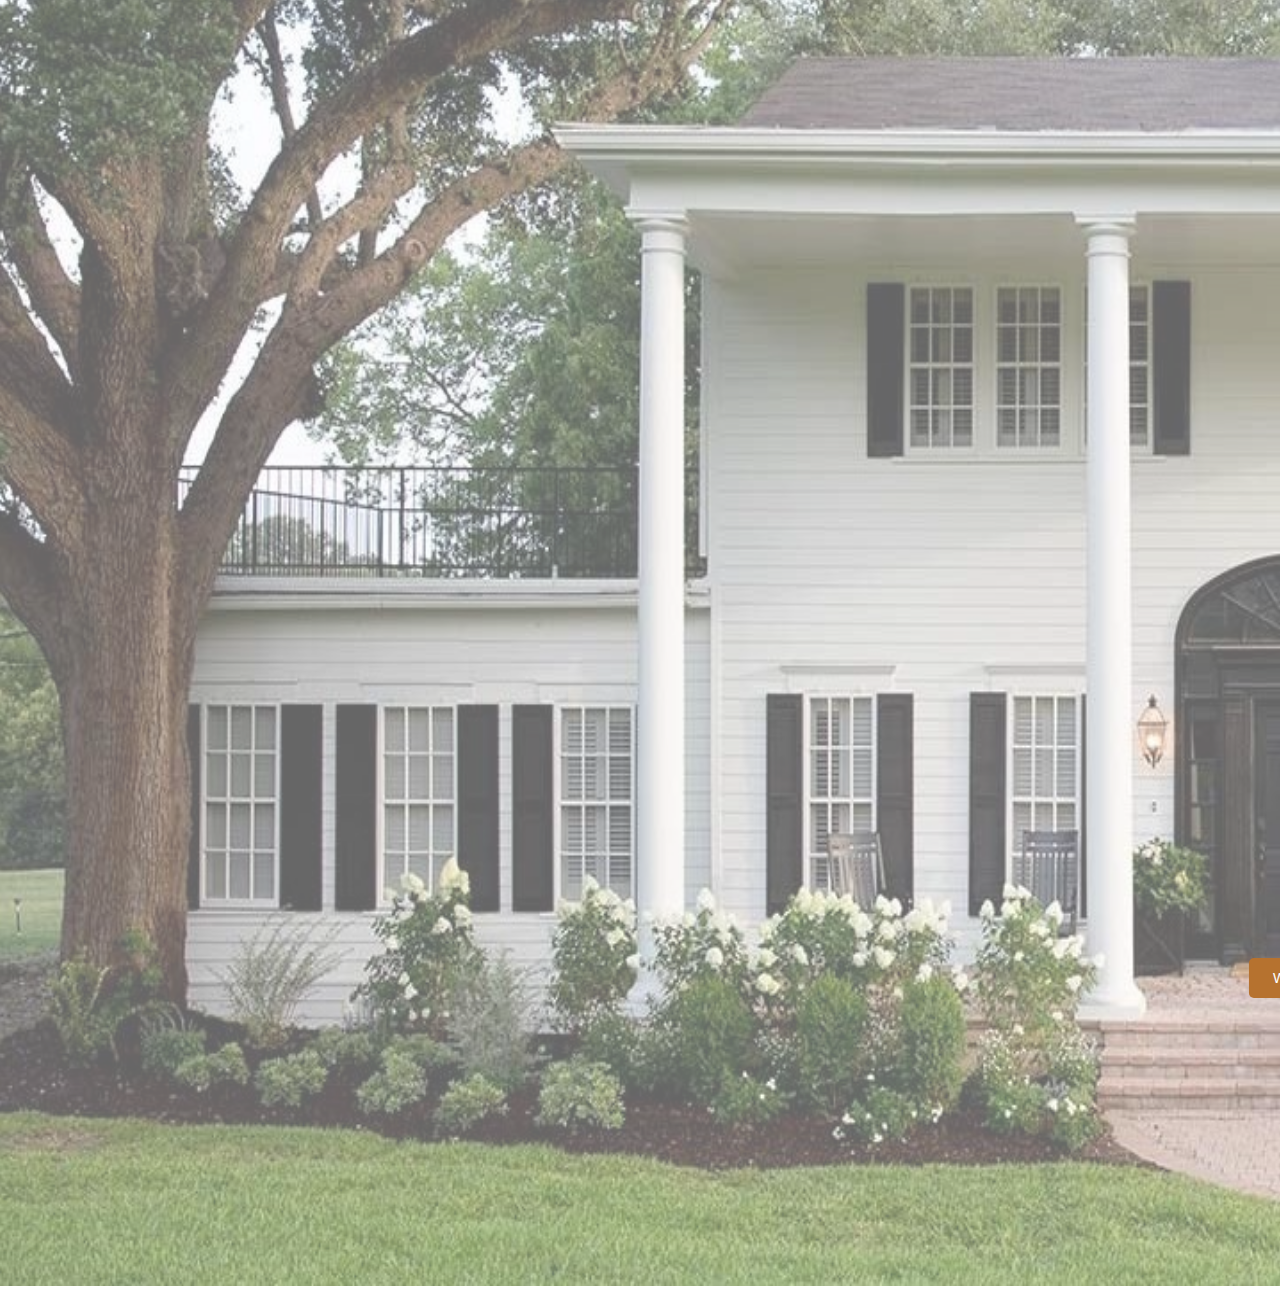
<file: index.html>
<!DOCTYPE html>
<html>
<head>
	<link rel="stylesheet" type="text/css" href="index.css">
	<title>Home</title>
</head>
<body>
	<div>
		<div class="door">  
		</div>
	</div>

	<div class="container">
		<img src="house.jpg">
		<button class="btn">Welcome</button>
	</div>

	<script type="text/javascript" src="index.js"></script>
</body>
</html>
</file>
<file: index.css>
.container 
{
	position: relative;
	width: 100%;
	height: 100%;
}

.container .btn 
{
	position: absolute;
	top: 970px;
	left: 1294px;
	transform: translate(-50%, -50%);
	-ms-transform: translate(-50%, -50%);
	background-color: rgb(182, 114, 47);
	color: white;
	font-size: 14px;
	padding: 12px 24px;
	border: none;
	cursor: pointer;
	border-radius: 5px;
}

img
{
	position: relative;
	/*width: 100%;
	max-width: 2562px;
	height: auto;
	max-height: 1400px;*/
	width: 2562px;
	height: 1288px;
	margin-left: -10px;
	margin-top: -10px;
	opacity: 0.6;
}

/*.container img 
{
	width: auto;
	height: auto;
	}*/

/*
.backDoor
{
	background-color: lightgrey;
	position:relative;
	width:200px;
	height:300px;

	margin: 0 auto;
	margin-top:50px;
}

.door
{
	background-color: black;
	position:absolute;
	top:504px;
	left:935px;
	width:80px;
	height:186px;

	transform-origin: left;
	/*Speed of the Door animation*/
	/*
	transition: all 0.5s ease-in-out;
}

.doorOpen
{
	/*prespectiv creates the door open effect*/
	/*
	transform: perspective(1200px) translateZ(0px) translateX(0px) translateY(0px) rotateY(-105deg);
}

.door:hover
{
	transform: perspective(1200px) translateZ(0px) translateX(0px) translateY(0px) rotateY(-105deg);
	}*/
</file>
